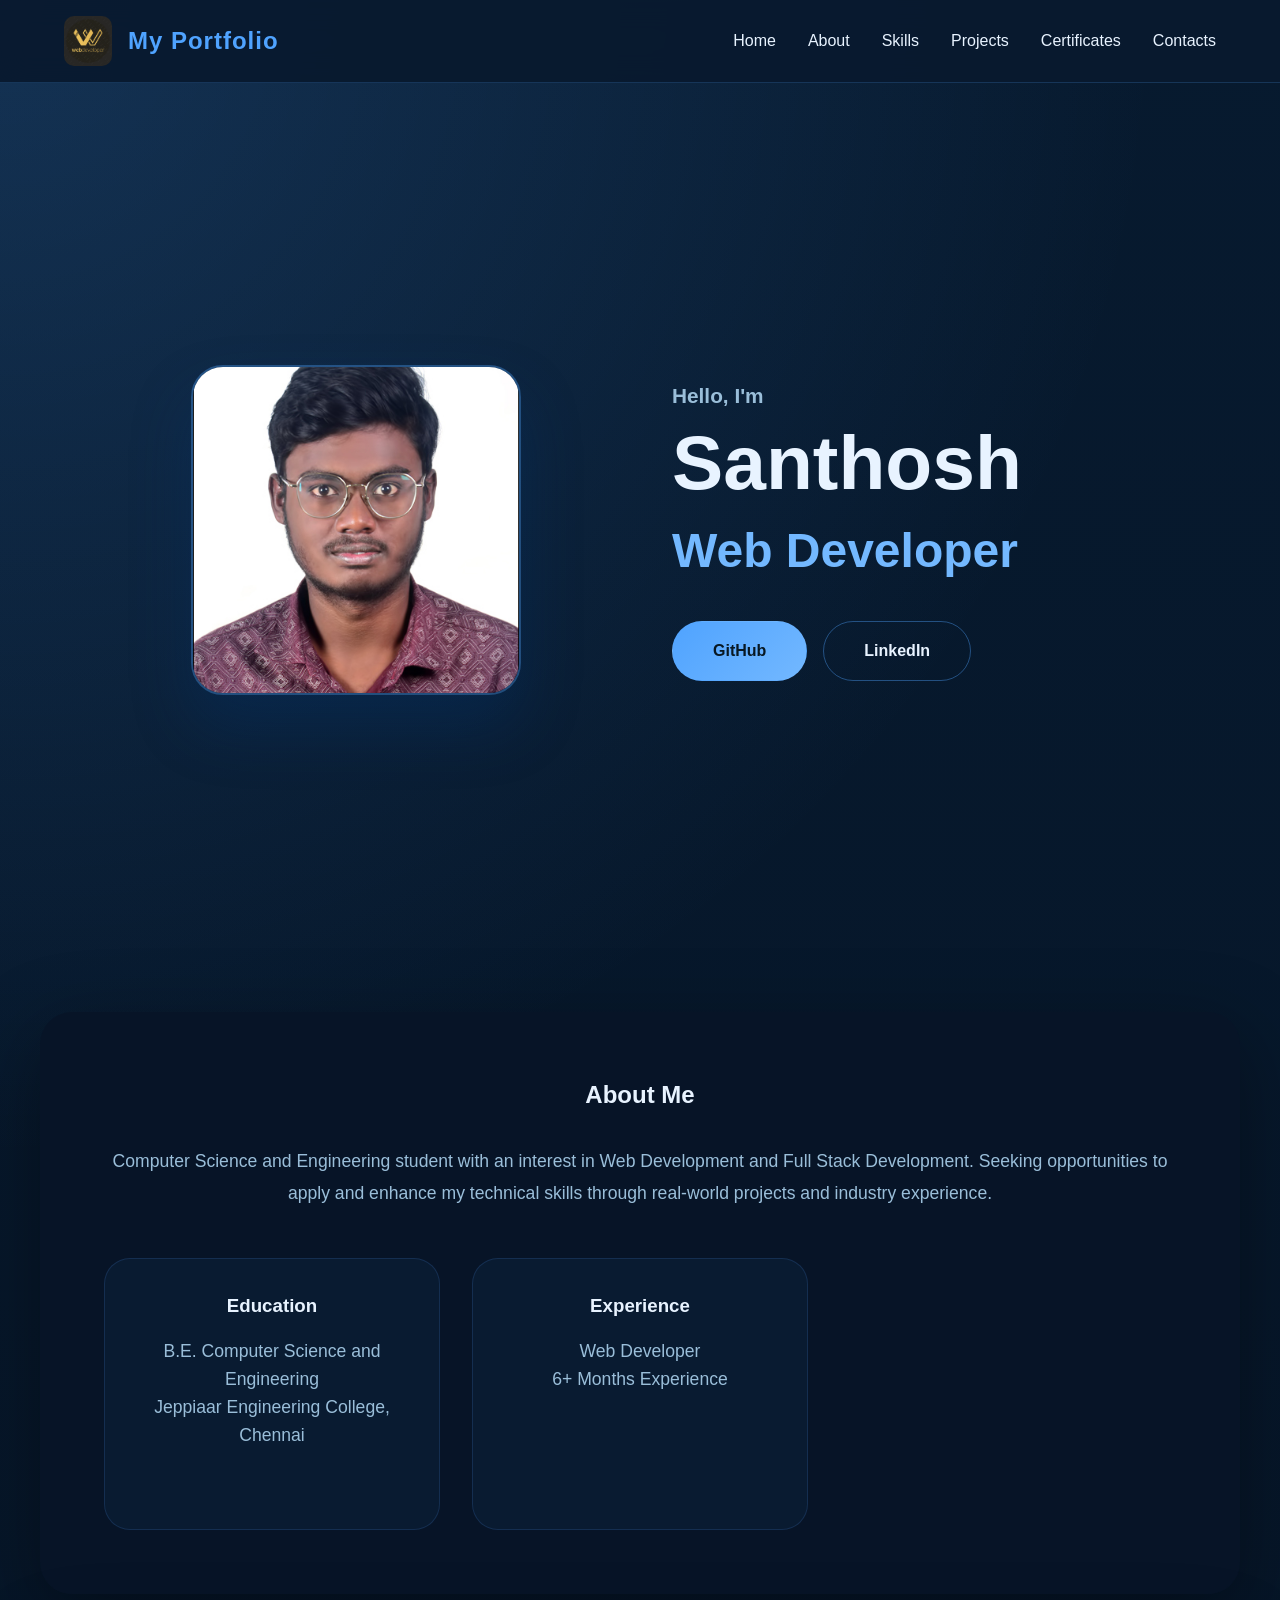
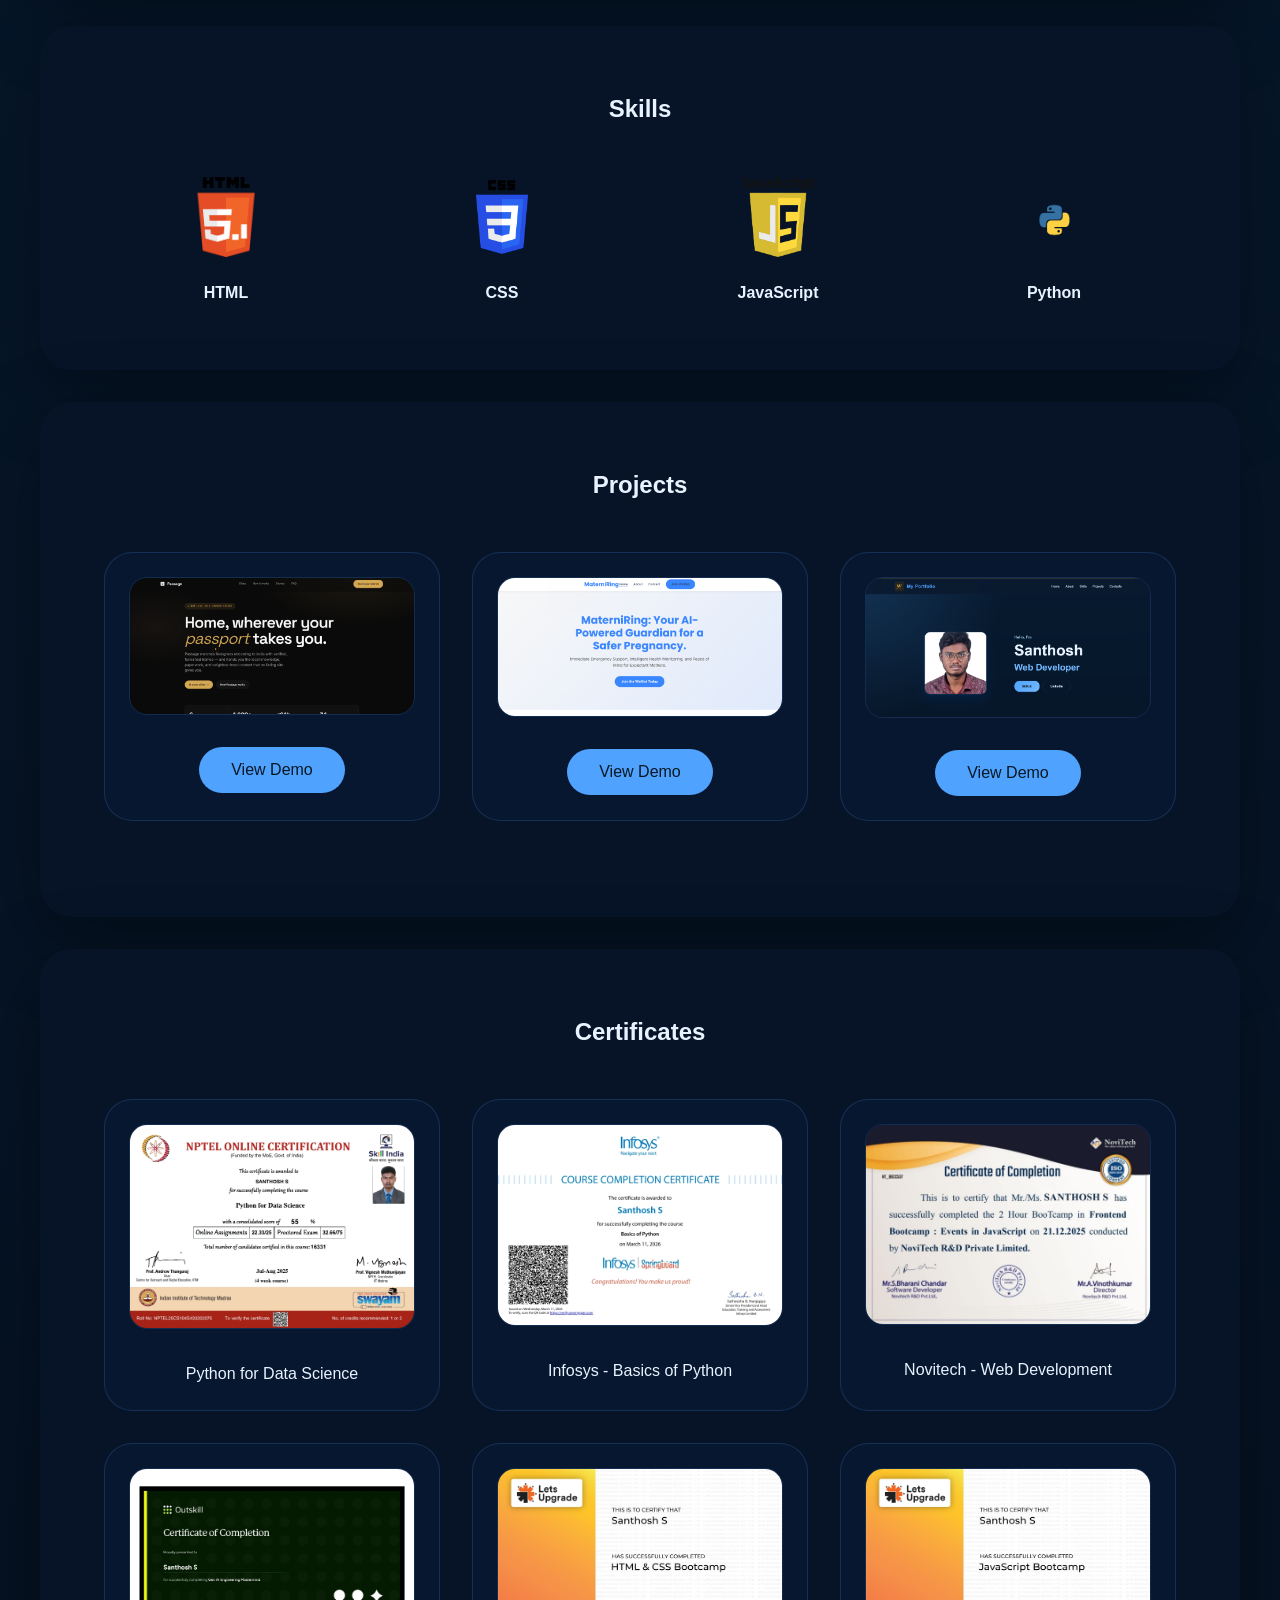
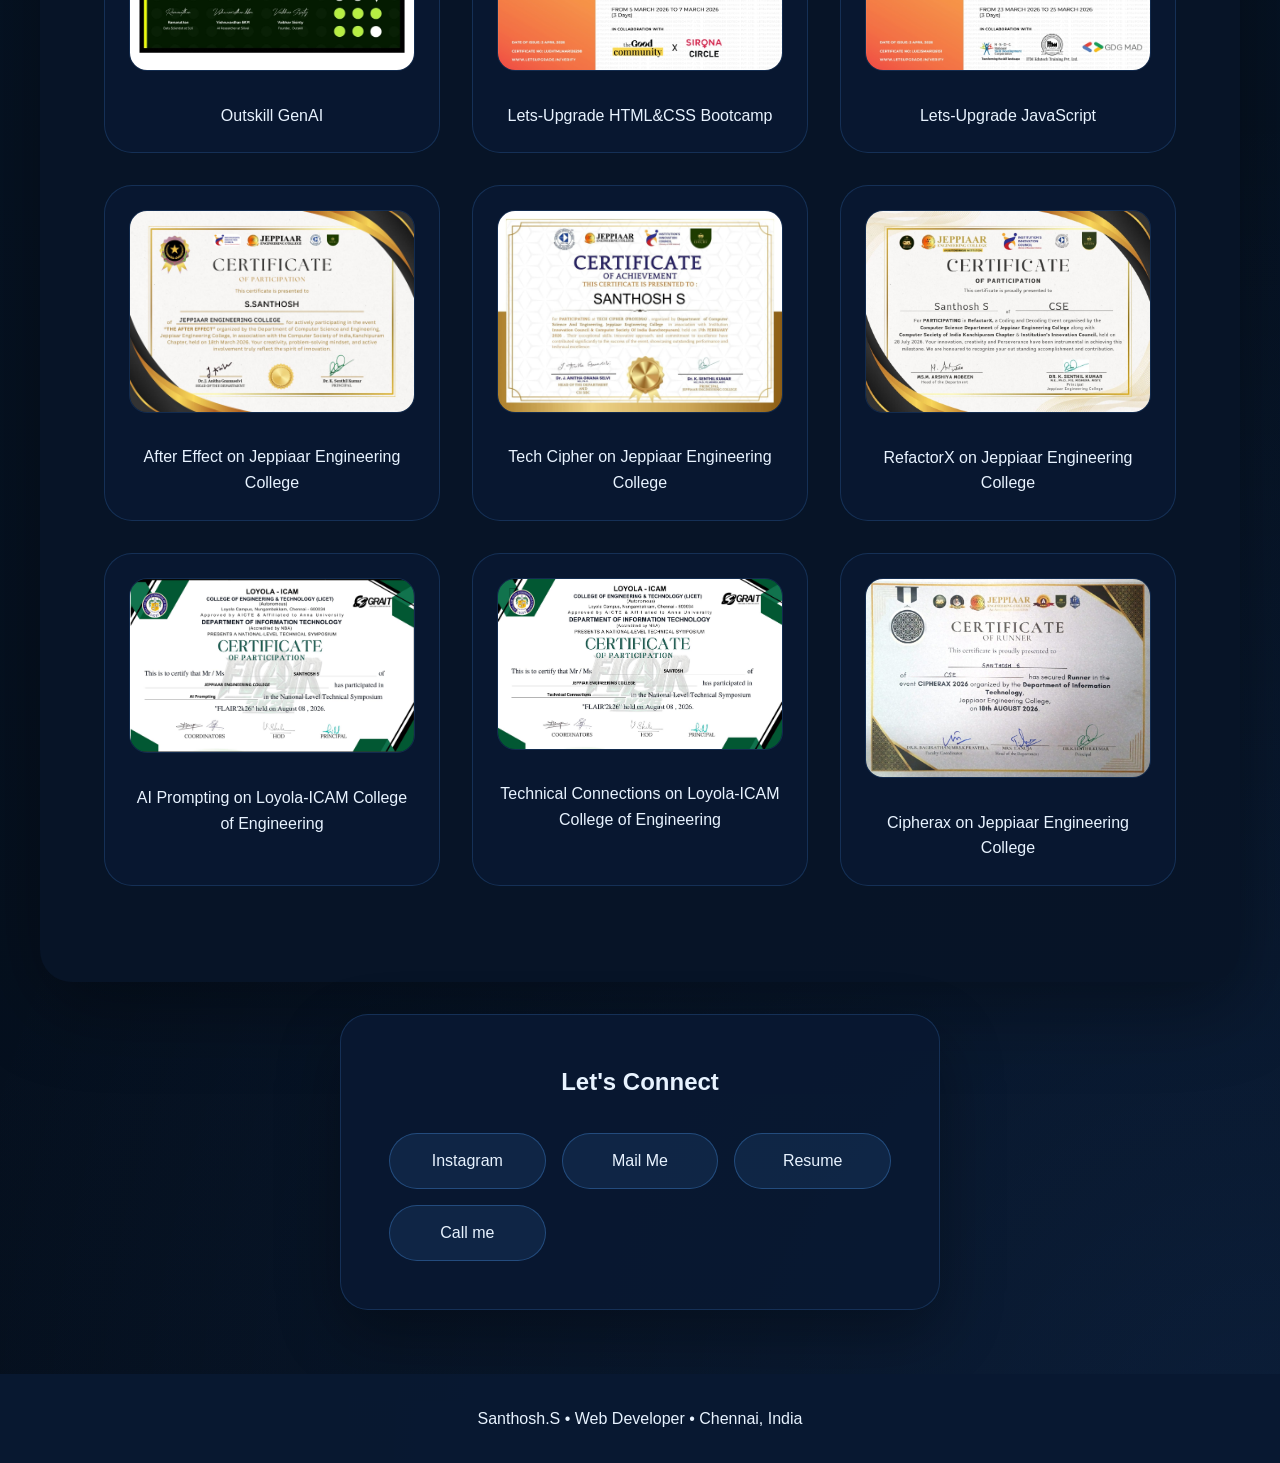
<file: portfolio/index.html>
<!doctype html>
<html lang="en">
  <head>
    <meta charset="UTF-8" />
    <meta name="viewport" content="width=device-width, initial-scale=1.0" />
    <link
      rel="icon"
      type="image/x-icon"
      href="web-developer-logo-template_674356-207.avif"
    />
    <link rel="stylesheet" href="portfolio.css" />
    <title>Portfolio</title>
  </head>
  <body>
    <nav>
      <div class="nav-inner">
        <div class="brand">
          <img
            src="web-developer-logo-template_674356-207.avif"
            alt="Developer Logo"
          />
          <h1>My Portfolio</h1>
        </div>
        <button class="mobile-menu-toggle" aria-label="Toggle menu">☰</button>
        <ul class="nav-links">
          <li><a href="#home">Home</a></li>
          <li><a href="#about">About</a></li>
          <li><a href="#skills">Skills</a></li>
          <li><a href="#projects">Projects</a></li>
          <li><a href="#certificates">Certificates</a></li>
          <li><a href="#contacts">Contacts</a></li>
        </ul>
      </div>
    </nav>

    <main class="scroll-text">
      <section id="home" class="hero">
        <div class="me">
          <div class="right">
            <img
              src="550 Santhosh.jpg"
              alt="Santhosh - Web Developer"
            />
          </div>
          <div class="right">
            <h3>Hello, I'm</h3>
            <h1>Santhosh</h1>
            <h2>Web Developer</h2>
            <div class="buttons">
              <a
                href="https://github.com/Santhosh-svss2018"
                target="_blank"
                class="btn1"
                target="_blank"
                >GitHub</a
              >
              <a
                href="https://www.linkedin.com/in/santhosh-sekar-7000b2378/"
                target="_blank"
                class="btn2"
                target="_blank"
                >LinkedIn</a
              >
            </div>
          </div>
        </div>
      </section>
      <div id="about"></div>

      <section class="about-section">
        <h2>About Me</h2>
        <p>
          Computer Science and Engineering student with an interest in Web
          Development and Full Stack Development. Seeking opportunities to apply
          and enhance my technical skills through real-world projects and
          industry experience.
        </p>

        <div class="info-grid">
          <article class="edu">
            <h3>Education</h3>
            <p>
              B.E. Computer Science and Engineering<br />
              Jeppiaar Engineering College, Chennai
            </p>
          </article>

          <article class="ex">
            <h3>Experience</h3>
            <p>
              Web Developer<br />
              6+ Months Experience
            </p>
          </article>
          <div id="skills"></div>
        </div>
      </section>

      <section class="skills-section">
        <h2>Skills</h2>
        <div class="skills-grid">
          <div class="skill-item">
            <img
              src="html5-logo-image-logo-html-7.png"
              alt="HTML5"
              loading="lazy"
            />
            <p>HTML</p>
          </div>
          <div class="skill-item">
            <img src="CSS-Logo-2011.png" alt="CSS" loading="lazy" />
            <p>CSS</p>
          </div>
          <div class="skill-item">
            <img
              src="png-javascript-badge-picture-8.png"
              alt="JavaScript"
              loading="lazy"
            />
            <p>JavaScript</p>
          </div>
          <div class="skill-item">
            <img
              src="Python-Logo-PNG-Image.png"
              alt="Python"
              loading="lazy"
            />
            <p>Python</p>
          </div>
        </div>
        <div id="projects"></div>
      </section>

      <section class="projects-section">
        <h2>Projects</h2>
        <div class="projects-grid">
          <article class="project-card">
            <img
              src="Screenshot 2026-07-26 192733.png"
              alt="Project Screenshot"
              loading="lazy"
            />
            <button
              onclick="
                window.open(
                  'https://foreigners-rental.vercel.app//',
                  '_blank',
                )
              "
            >
              View Demo
            </button>
          </article>
          <article class="project-card">
            <img
              src="Screenshot 2026-07-20 224045.png"
              alt="Project Screenshot"
              loading="lazy"
            />
            <button
              onclick="window.open('https://materniring.netlify.app', '_blank')"
            >
              View Demo
            </button>
          </article>
          <article class="project-card">
            <img
              src="Screenshot 2026-07-18 144644.png"
              alt="Project Screenshot"
              loading="lazy"
              />
              <button onclick="window.open('https://san-portf.netlify.app/', '_blank')">
              View Demo
            </button>
          </article>
          <div id="certificates"></div>
        </div>
      </section>
      
      <section class="certificates-section">
        <h2>Certificates</h2>
        <div class="certificates-grid">
          <article class="certificates-card" onclick="window.open('Python for Data Science-01.jpg')">
            <img
              src="Python for Data Science-01.jpg"
              alt="Python for Data Science Certificate"
              loading="lazy"
            />
            <p>Python for Data Science</p>
          </article>
          <article class="certificates-card" onclick="window.open('infosys-Basics of python-01.jpg')">
            <img
            src="infosys-Basics of python-01.jpg"
            alt="infosys-Basics of python"
            loading="lazy"
            />
            <p>Infosys - Basics of Python</p>
          </article>
          <article class="certificates-card" onclick="window.open('novitech.jpeg', '_blank')">
            <img
              src="novitech.jpeg"
              alt="Novitech Certificate"
              loading="lazy"
            />
            <p>Novitech - Web Development</p>
          </article>
          <article class="certificates-card" onclick="window.open('Outskill GenAI-01.jpg', '_blank')">
            <img
              src="Outskill GenAI-01.jpg"
              alt="Outskill GenAI Certificate"
              loading="lazy"
            />
            <p>Outskill GenAI</p>
          </article>
          <article class="certificates-card" onclick="window.open('Lets-Upgrade HTML&CSS Bootcamp-01.jpg', '_blank')">
            <img
              src="Lets-Upgrade HTML&CSS Bootcamp-01.jpg"
              alt="Lets-Upgrade HTML&CSS Bootcamp Certificate"
              loading="lazy"
            />
            <p>Lets-Upgrade HTML&CSS Bootcamp</p>
          </article>
          <article class="certificates-card" onclick="window.open('Lets-Upgrade JavaScript-01.jpg', '_blank')">
            <img
              src="Lets-Upgrade JavaScript-01.jpg"
              alt="Lets-Upgrade JavaScript Certificate"
              loading="lazy"
            />
            <p>Lets-Upgrade JavaScript</p>
          </article>
          <article class="certificates-card" onclick="window.open('After Effect.jpeg', '_blank')">
            <img
              src="After Effect.jpeg"
              alt="After Effect Certificate"
              loading="lazy"
            />
            <p>After Effect on Jeppiaar Engineering College</p>
          </article>
          <article class="certificates-card" onclick="window.open('Tech Cipher.jpeg', '_blank')">
            <img
              src="Tech Cipher.jpeg"
              alt="Tech Cipher Certificate"
              loading="lazy"
            />
            <p>Tech Cipher on Jeppiaar Engineering College</p>
          </article>
          <article class="certificates-card" onclick="window.open('RefactorX.jpg', '_blank')">
            <img
              src="RefactorX.jpg"
              alt="RefactorX Certificate"
              loading="lazy"
            />
            <p>RefactorX on Jeppiaar Engineering College</p>
          </article>
          <article class="certificates-card" onclick="window.open('AI Prompting.png', '_blank')">
            <img
              src="AI Prompting.png"
              alt="AI Prompting Certificate"
              loading="lazy"
            />
            <p>AI Prompting on Loyola-ICAM College of Engineering</p>
          </article>
          <article class="certificates-card" onclick="window.open('Tecnical Connections.png', '_blank')">
            <img
              src="Tecnical Connections.png"
              alt="Tecnical Connections Certificate"
              loading="lazy"
            />
            <p>Technical Connections on Loyola-ICAM College of Engineering</p>
          </article>
          <article class="certificates-card" onclick="window.open('cipherax.jpeg', '_blank')">
            <img
              src="cipherax.jpeg"
              alt="Cipherax Certificate"
              loading="lazy"
            />
            <p>Cipherax on Jeppiaar Engineering College</p>
          </article>
          <div id="contacts"></div>
        </div>
        </section>

      <section class="contact-section">
        <h2>Let's Connect</h2>
        <div class="contact-buttons">
          <a
            href="https://www.instagram.com/__santhosh.20__?igsh=MTFxMnEyNmw1eXcyMg=="
            target="_blank"
            class="contact-btn"
            >Instagram</a
          >
          <a href="mailto:sansuji2018@gmail.com" class="contact-btn">Mail Me</a>
          <a href="Resume.pdf" target="_blank" class="contact-btn">Resume</a>
          <a href="tel:+918608549492" class="contact-btn">Call me</a>
        </div>
      </section>
    </main>

    <footer>
      <p>Santhosh.S • Web Developer • Chennai, India</p>
    </footer>
    <script>
      const menuToggle = document.querySelector(".mobile-menu-toggle");
      const navLinks = document.querySelector(".nav-links");

      menuToggle.addEventListener("click", () => {
        navLinks.classList.toggle("active");
      });
    </script>
  </body>
</html>
</file>
<file: portfolio/portfolio.css>
/* CSS Reset and Base Styles */
*, *::before, *::after {
  box-sizing: border-box;
  margin: 0;
  padding: 0;
}

:root {
  --bg: #071a2f;
  --surface: rgba(13, 34, 62, 0.96);
  --surface-alt: rgba(22, 52, 90, 0.92);
  --text: #e8f3ff;
  --muted: #9abed9;
  --accent: #4fa3ff;
  --accent-strong: #73b8ff;
  --border: rgba(79, 163, 255, 0.22);
  --shadow: 0 24px 80px rgba(0, 0, 0, 0.35);
}

html {
  scroll-behavior: smooth;
  font-size: 100%;
}

body {
  font-family: 'Inter', Arial, sans-serif;
  min-height: 100vh;
  color: var(--text);
  background: radial-gradient(circle at top left, rgba(79, 163, 255, 0.18), transparent 24%),
             radial-gradient(circle at bottom right, rgba(58, 135, 255, 0.12), transparent 28%),
             linear-gradient(180deg, #071a2f 0%, #050f1d 100%);
  line-height: 1.6;
}
.mobile-menu-toggle{
    display:none;
    font-size:28px;
    background:none;
    border:none;
    color:white;
    cursor:pointer;
}

/* Mobile View */
@media (max-width:768px){

    .mobile-menu-toggle{
        display:block;
    }

    .nav-links{
        display:none;
        flex-direction:column;
        position:absolute;
        top:70px;
        left:0;
        width:100%;
        background:#222;
        padding:20px 0;
        text-align:center;
    }

    .nav-links.active{
        display:flex;
    }

    .nav-links li{
        margin:15px 0;
    }
}

/* Navigation */
nav {
  background: rgba(9, 26, 47, 0.95);
  backdrop-filter: blur(14px);
  position: fixed;
  top: 0;
  left: 0;
  right: 0;
  z-index: 1000;
  border-bottom: 1px solid rgba(79, 163, 255, 0.2);
  padding: 1rem 5%;
}

.nav-inner {
  max-width: 1200px;
  margin: 0 auto;
  display: flex;
  align-items: center;
  justify-content: space-between;
  flex-wrap: wrap;
}

.brand {
  display: flex;
  align-items: center;
  gap: 1rem;
}

.brand img {
  height: 50px;
  width: auto;
  border-radius: 10px;
}

.brand h1 {
  color: var(--accent);
  font-size: 1.5rem;
  letter-spacing: 1px;
}

.mobile-menu-toggle {
  display: none;
  background: none;
  border: none;
  color: var(--text);
  font-size: 1.5rem;
  cursor: pointer;
}

.nav-links {
  display: flex;
  list-style: none;
  gap: 2rem;
  margin: 0;
  padding: 0;
}

.nav-links a {
  color: var(--text);
  text-decoration: none;
  font-size: 1rem;
  padding: 1rem 0;
  position: relative;
  transition: color 0.3s ease;
}

.nav-links a::after {
  content: '';
  position: absolute;
  left: 0;
  right: 0;
  bottom: 8px;
  height: 2px;
  background: var(--accent);
  transform: scaleX(0);
  transition: transform 0.3s ease;
}

.nav-links a:hover::after,
.nav-links a:focus::after {
  transform: scaleX(1);
}

/* Main Sections */
main {
  padding-top: 80px;
}

section {
  padding: 4rem 5%;
  max-width: 1200px;
  margin: 0 auto;
}

/* Hero Section */
.hero {
  min-height: 100vh;
  display: flex;
  align-items: center;
  justify-content: center;
}

.me {
  display: grid;
  grid-template-columns: 1fr 1fr;
  gap: 4rem;
  align-items: center;
  width: 100%;
}

.me .right:first-child {
  display: flex;
  justify-content: center;
}

.me img {
  width: min(100%, 330px);
  aspect-ratio: 1/1;
  height: auto;
  border-radius: 32px;
  object-fit: cover;
  border: 2px solid rgba(79, 163, 255, 0.35);
  box-shadow: 0 32px 60px rgba(0, 53, 112, 0.3);
  transition: transform 0.35s ease;
}

.me img:hover {
  transform: translateY(-6px) scale(1.02);
}

.me h3 {
  font-size: 1.3rem;
  color: var(--muted);
  margin-bottom: 0.5rem;
}

.me h1 {
  font-size: clamp(3rem, 6vw, 5rem);
  color: var(--text);
  line-height: 1.1;
  margin-bottom: 0.5rem;
}

.me h2 {
  font-size: clamp(2rem, 4vw, 3rem);
  color: var(--accent-strong);
  margin-bottom: 2rem;
}

.buttons {
  display: flex;
  gap: 1rem;
  flex-wrap: wrap;
}

.btn1, .btn2 {
  padding: 1rem 2.5rem;
  border-radius: 999px;
  font-size: 1rem;
  font-weight: 700;
  text-decoration: none;
  transition: all 0.3s ease;
  border: 1px solid transparent;
}

.btn1 {
  background: linear-gradient(135deg, var(--accent), var(--accent-strong));
  color: #081823;
}

.btn1:hover {
  transform: translateY(-3px);
  box-shadow: 0 18px 30px rgba(79, 163, 255, 0.28);
}

.btn2 {
  background: transparent;
  color: var(--text);
  border-color: rgba(79, 163, 255, 0.4);
}

.btn2:hover {
  background: rgba(79, 163, 255, 0.12);
  transform: translateY(-3px);
}

/* About Section */
.about-section {
  background: rgba(8, 21, 40, 0.95);
  border-radius: 32px;
  box-shadow: var(--shadow);
  margin: 2rem auto;
}

.about-section h2 {
  text-align: center;
  margin-bottom: 2rem;
  color: var(--text);
}

.about-section p {
  font-size: 1.1rem;
  color: var(--muted);
  text-align: center;
  margin-bottom: 3rem;
  line-height: 1.8;
}

.info-grid {
  display: grid;
  grid-template-columns: repeat(auto-fit, minmax(300px, 1fr));
  gap: 2rem;
  margin-top: 2rem;
}

.edu, .ex {
  background: rgba(10, 28, 51, 0.9);
  border: 1px solid rgba(79, 163, 255, 0.15);
  border-radius: 26px;
  padding: 2rem;
  text-align: center;
  transition: transform 0.3s ease, box-shadow 0.3s ease;
}

.edu:hover, .ex:hover {
  transform: translateY(-6px);
  box-shadow: 0 16px 45px rgba(29, 83, 168, 0.25);
}

.edu h3, .ex h3 {
  color: var(--text);
  margin-bottom: 1rem;
}

.edu p, .ex p {
  color: var(--muted);
  line-height: 1.6;
}

/* Skills Section */
.skills-section {
  background: rgba(8, 21, 40, 0.95);
  border-radius: 32px;
  box-shadow: var(--shadow);
  margin: 2rem auto;
}

.skills-section h2 {
  text-align: center;
  margin-bottom: 3rem;
  color: var(--text);
}

.skills-grid {
  display: grid;
  grid-template-columns: repeat(auto-fit, minmax(150px, 1fr));
  gap: 2rem;
  justify-items: center;
}

.skill-item {
  text-align: center;
  transition: transform 0.3s ease;
}

.skill-item:hover {
  transform: scale(1.05);
}

.skill-item img {
  height: 80px;
  width: auto;
  margin-bottom: 1rem;
}

.skill-item p {
  color: var(--text);
  font-weight: 600;
}

/* Projects Section */
.projects-section {
  background: rgba(8, 21, 40, 0.95);
  border-radius: 32px;
  box-shadow: var(--shadow);
  margin: 2rem auto;
}

.projects-section h2 {
  text-align: center;
  margin-bottom: 3rem;
  color: var(--text);
}

.projects-grid {
  display: grid;
  grid-template-columns: repeat(auto-fit, minmax(300px, 1fr));
  gap: 2rem;
}

.project-card {
  background: rgba(9, 24, 49, 0.96);
  border: 1px solid rgba(79, 163, 255, 0.18);
  border-radius: 28px;
  padding: 1.5rem;
  text-align: center;
  transition: transform 0.3s ease, box-shadow 0.3s ease;
}

.project-card:hover {
  transform: translateY(-10px);
  box-shadow: 0 30px 70px rgba(24, 80, 158, 0.28);
}

.project-card img {
  width: 100%;
  border-radius: 18px;
  border: 1px solid rgba(79, 163, 255, 0.15);
  margin-bottom: 1.5rem;
}

.project-card button {
  padding: 0.875rem 2rem;
  background-color: var(--accent);
  color: #081823;
  border: none;
  border-radius: 999px;
  cursor: pointer;
  font-size: 1rem;
  transition: all 0.3s ease;
}

.project-card button:hover {
  background-color: var(--accent-strong);
  transform: scale(1.05);
}

.certificates-section {
  background: rgba(8, 21, 40, 0.95);
  border-radius: 32px;
  box-shadow: var(--shadow);
  margin: 2rem auto;
}
.certificates-section h2 {
  text-align: center;
  margin-bottom: 3rem;
  color: var(--text);
}

.certificates-grid {
  display: grid;
  grid-template-columns: repeat(auto-fit, minmax(300px, 1fr));
  gap: 2rem;
}

.certificates-card {
  background: rgba(9, 24, 49, 0.96);
  border: 1px solid rgba(79, 163, 255, 0.18);
  border-radius: 28px;
  padding: 1.5rem;
  text-align: center;
  transition: transform 0.3s ease, box-shadow 0.3s ease;
  cursor: pointer;
}

.certificates-card:hover {
  transform: translateY(-10px);
  box-shadow: 0 30px 70px rgba(24, 80, 158, 0.28);
}

.certificates-card img {
  width: 100%;
  border-radius: 18px;
  border: 1px solid rgba(79, 163, 255, 0.15);
  margin-bottom: 1.5rem;
}

.certificates-card button {
  padding: 0.875rem 2rem;
  background-color: var(--accent);
  color: #081823;
  border: none;
  border-radius: 999px;
  cursor: pointer;
  font-size: 1rem;
  transition: all 0.3s ease;
}

.certificates-card button:hover {
  background-color: var(--accent-strong);
  transform: scale(1.05);
}

/* Contact Section */
.contact-section {
  background: rgba(9, 24, 49, 0.96);
  border: 1px solid rgba(79, 163, 255, 0.18);
  border-radius: 28px;
  box-shadow: 0 24px 64px rgba(0, 0, 0, 0.32);
  padding: 3rem;
  text-align: center;
  margin: 2rem auto;
  max-width: 600px;
  transition: transform 0.3s ease, box-shadow 0.3s ease;
}

.contact-section:hover {
  transform: translateY(-6px);
  box-shadow: 0 30px 70px rgba(24, 80, 158, 0.28);
}

.contact-section h2 {
  margin-bottom: 2rem;
  color: var(--text);
}

.contact-buttons {
  display: grid;
  grid-template-columns: repeat(auto-fit, minmax(120px, 1fr));
  gap: 1rem;
}

.contact-btn {
  padding: 0.875rem 1.5rem;
  background-color: rgba(79, 163, 255, 0.1);
  color: var(--text);
  border: 1px solid rgba(79, 163, 255, 0.3);
  border-radius: 999px;
  text-decoration: none;
  transition: all 0.3s ease;
  text-align: center;
}

.contact-btn:hover {
  background-color: rgba(79, 163, 255, 0.2);
  transform: translateY(-3px);
}

/* Footer */
footer {
  background: rgba(9, 24, 49, 0.96);
  color: var(--text);
  text-align: center;
  padding: 2rem;
  margin-top: 4rem;
}

/* Responsive Design */
@media (max-width: 768px) {
  .nav-inner {
    flex-direction: column;
    gap: 1rem;
  }
  
  .mobile-menu-toggle {
    display: block;
  }
  
  .nav-links {
    display: none;
    flex-direction: column;
    width: 100%;
    gap: 0;
  }
  
  .nav-links.active {
    display: flex;
  }
  
  .nav-links li {
    margin: 0;
  }
  
  .nav-links a {
    display: block;
    padding: 1rem;
    border-bottom: 1px solid rgba(255,255,255,0.1);
  }
  
  .me {
    grid-template-columns: 1fr;
    text-align: center;
    gap: 2rem;
  }
  
  .buttons {
    justify-content: center;
  }
  
  .info-grid {
    grid-template-columns: 1fr;
  }
  
  .skills-grid {
    grid-template-columns: repeat(2, 1fr);
  }
  
  .projects-grid {
    grid-template-columns: 1fr;
  }
  
  section {
    padding: 2rem 1rem;
  }
}

@media (max-width: 480px) {
  .brand h1 {
    font-size: 1.2rem;
  }
  
  .me h1 {
    font-size: 2.5rem;
  }
  
  .me h2 {
    font-size: 1.8rem;
  }
  
  .btn1, .btn2 {
    padding: 0.875rem 1.5rem;
    font-size: 0.9rem;
  }
  
  .contact-buttons {
    grid-template-columns: 1fr;
  }
}

/* Mobile menu toggle functionality */
.mobile-menu-toggle {
  display: none;
}

@media (max-width: 768px) {
  .mobile-menu-toggle {
    display: block;
    position: absolute;
    right: 1rem;
    top: 1rem;
    background: none;
    border: none;
    color: var(--text);
    font-size: 1.5rem;
    cursor: pointer;
    z-index: 1001;
  }
  
  .nav-links {
    position: absolute;
    top: 100%;
    left: 0;
    right: 0;
    background: rgba(9, 26, 47, 0.98);
    flex-direction: column;
    padding: 1rem 0;
    transform: translateY(-100%);
    opacity: 0;
    visibility: hidden;
    transition: all 0.3s ease;
  }
  
  .nav-links.active {
    transform: translateY(0);
    opacity: 1;
    visibility: visible;
  }
}

/* Focus styles for accessibility */
a:focus,
button:focus {
  outline: 2px solid var(--accent);
  outline-offset: 2px;
}

/* Reduced motion for users who prefer it */
@media (prefers-reduced-motion: reduce) {
  * {
    animation-duration: 0.01ms !important;
    animation-iteration-count: 1 !important;
    transition-duration: 0.01ms !important;
  }
  
  html {
    scroll-behavior: auto;
  }
}
</file>
